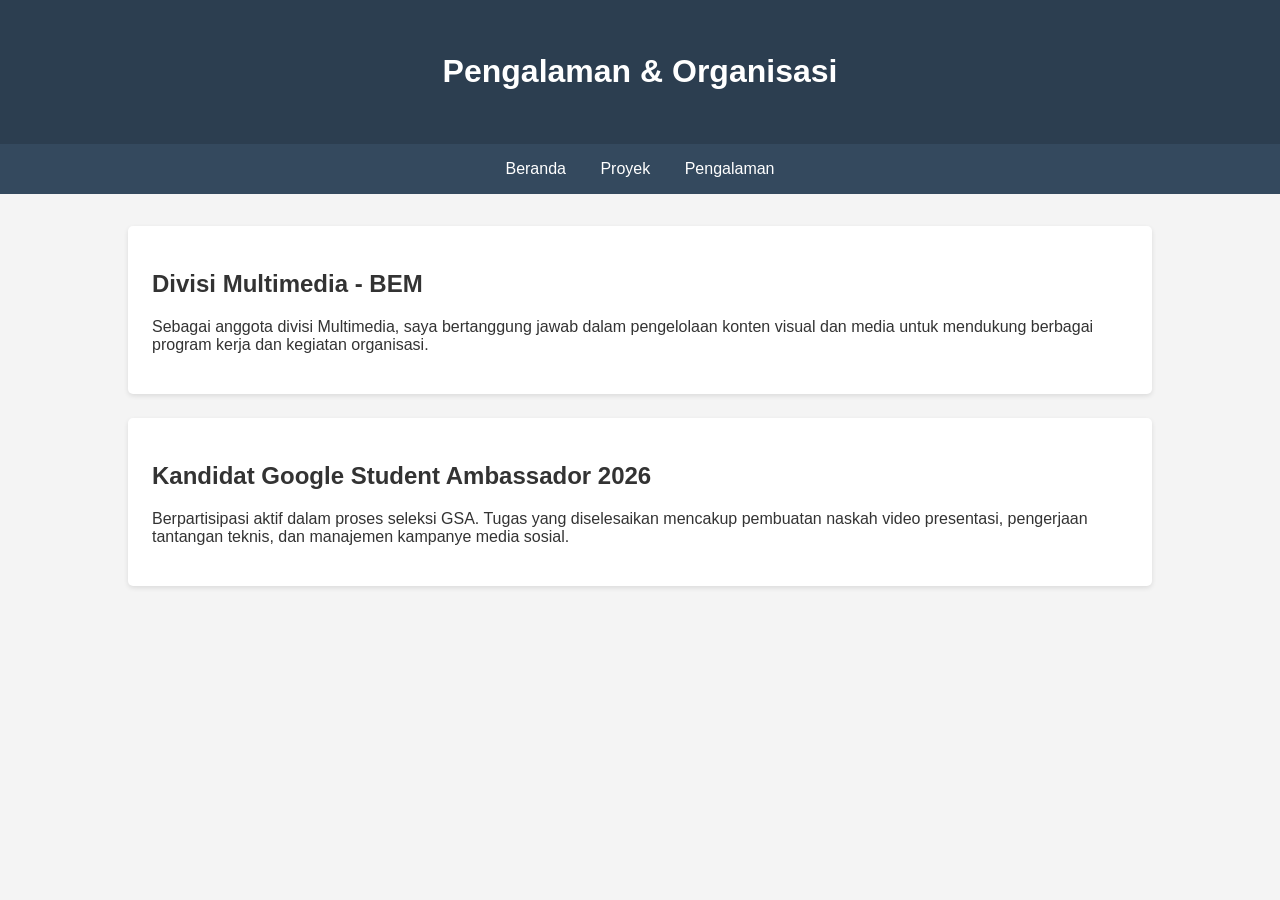
<file: pengalaman.html>
<!DOCTYPE html>
<html lang="id">
<head>
    <meta charset="UTF-8">
    <meta name="viewport" content="width=device-width, initial-scale=1.0">
    <title>Pengalaman | Arya Pratama Sinambela</title>
    <style>
        body { font-family: 'Segoe UI', Tahoma, sans-serif; margin: 0; background-color: #f4f4f4; color: #333; }
        header { background: #2c3e50; color: #fff; padding: 2rem 0; text-align: center; }
        nav { text-align: center; background: #34495e; padding: 1rem; }
        nav a { color: white; margin: 0 15px; text-decoration: none; }
        .container { width: 80%; margin: auto; padding: 2rem 0; }
        .card { background: #fff; padding: 1.5rem; border-radius: 5px; margin-bottom: 1.5rem; box-shadow: 0 2px 5px rgba(0,0,0,0.1); }
    </style>
</head>
<body>

    <header>
        <h1>Pengalaman & Organisasi</h1>
    </header>

    <nav>
        <a href="index.html">Beranda</a>
        <a href="proyek.html">Proyek</a>
        <a href="pengalaman.html">Pengalaman</a>
    </nav>

    <div class="container">
        <div class="card">
            <h2>Divisi Multimedia - BEM</h2>
            <p>Sebagai anggota divisi Multimedia, saya bertanggung jawab dalam pengelolaan konten visual dan media untuk mendukung berbagai program kerja dan kegiatan organisasi.</p>
        </div>

        <div class="card">
            <h2>Kandidat Google Student Ambassador 2026</h2>
            <p>Berpartisipasi aktif dalam proses seleksi GSA. Tugas yang diselesaikan mencakup pembuatan naskah video presentasi, pengerjaan tantangan teknis, dan manajemen kampanye media sosial.</p>
        </div>
    </div>

</body>
</html>
</file>
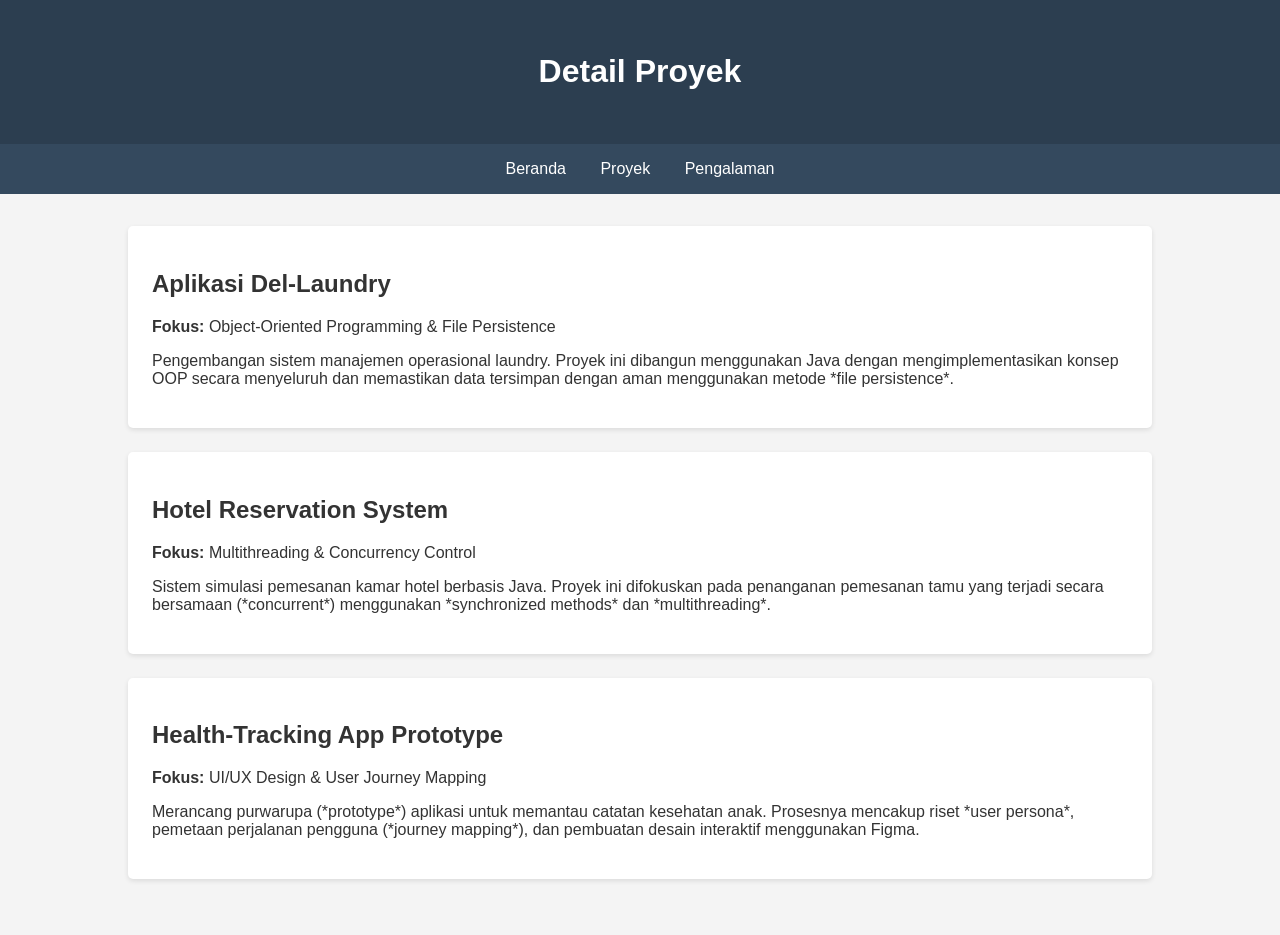
<file: proyek.html>
<!DOCTYPE html>
<html lang="id">
<head>
    <meta charset="UTF-8">
    <meta name="viewport" content="width=device-width, initial-scale=1.0">
    <title>Proyek | Arya Pratama Sinambela</title>
    <!-- Gunakan style yang sama agar desainnya senada -->
    <style>
        body { font-family: 'Segoe UI', Tahoma, sans-serif; margin: 0; background-color: #f4f4f4; color: #333; }
        header { background: #2c3e50; color: #fff; padding: 2rem 0; text-align: center; }
        nav { text-align: center; background: #34495e; padding: 1rem; }
        nav a { color: white; margin: 0 15px; text-decoration: none; }
        .container { width: 80%; margin: auto; padding: 2rem 0; }
        .card { background: #fff; padding: 1.5rem; border-radius: 5px; margin-bottom: 1.5rem; box-shadow: 0 2px 5px rgba(0,0,0,0.1); }
    </style>
</head>
<body>

    <header>
        <h1>Detail Proyek</h1>
    </header>

    <nav>
        <a href="index.html">Beranda</a>
        <a href="proyek.html">Proyek</a>
        <a href="pengalaman.html">Pengalaman</a>
    </nav>

    <div class="container">
        <div class="card">
            <h2>Aplikasi Del-Laundry</h2>
            <p><strong>Fokus:</strong> Object-Oriented Programming & File Persistence</p>
            <p>Pengembangan sistem manajemen operasional laundry. Proyek ini dibangun menggunakan Java dengan mengimplementasikan konsep OOP secara menyeluruh dan memastikan data tersimpan dengan aman menggunakan metode *file persistence*.</p>
        </div>

        <div class="card">
            <h2>Hotel Reservation System</h2>
            <p><strong>Fokus:</strong> Multithreading & Concurrency Control</p>
            <p>Sistem simulasi pemesanan kamar hotel berbasis Java. Proyek ini difokuskan pada penanganan pemesanan tamu yang terjadi secara bersamaan (*concurrent*) menggunakan *synchronized methods* dan *multithreading*.</p>
        </div>

        <div class="card">
            <h2>Health-Tracking App Prototype</h2>
            <p><strong>Fokus:</strong> UI/UX Design & User Journey Mapping</p>
            <p>Merancang purwarupa (*prototype*) aplikasi untuk memantau catatan kesehatan anak. Prosesnya mencakup riset *user persona*, pemetaan perjalanan pengguna (*journey mapping*), dan pembuatan desain interaktif menggunakan Figma.</p>
        </div>
    </div>

</body>
</html>
</file>
